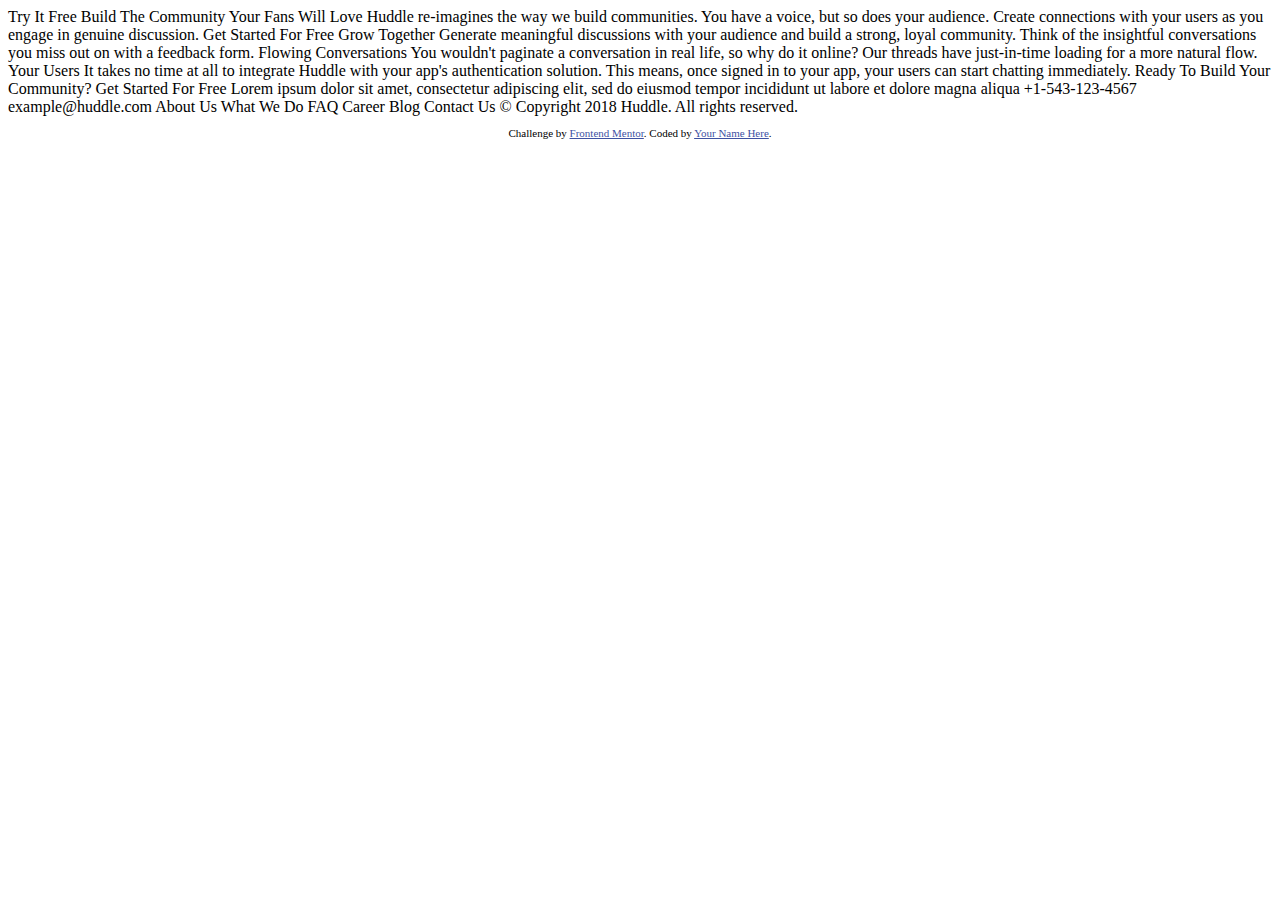
<file: html,css-2/huddle-task/index.html>
<!DOCTYPE html>
<html lang="en">
<head>
  <meta charset="UTF-8">
  <meta name="viewport" content="width=device-width, initial-scale=1.0"> <!-- displays site properly based on user's device -->

  <link rel="icon" type="image/png" sizes="32x32" href="./images/favicon-32x32.png">
  
  <title>Frontend Mentor | Huddle landing page with alternating feature blocks</title>

  <!-- Feel free to remove these styles or customise in your own stylesheet 👍 -->
  <style>
    .attribution { font-size: 11px; text-align: center; }
    .attribution a { color: hsl(228, 45%, 44%); }
  </style>
</head>
<body>

  Try It Free

  Build The Community Your Fans Will Love

  Huddle re-imagines the way we build communities. You have a voice, but so does your audience. 
  Create connections with your users as you engage in genuine discussion. 

  Get Started For Free

  Grow Together

  Generate meaningful discussions with your audience and build a strong, loyal community. 
  Think of the insightful conversations you miss out on with a feedback form. 

  Flowing Conversations

  You wouldn't paginate a conversation in real life, so why do it online? Our threads 
  have just-in-time loading for a more natural flow.

  Your Users

  It takes no time at all to integrate Huddle with your app's authentication solution. 
  This means, once signed in to your app, your users can start chatting immediately.

  Ready To Build Your Community?

  Get Started For Free

  Lorem ipsum dolor sit amet, consectetur adipiscing elit, sed do eiusmod tempor 
  incididunt ut labore et dolore magna aliqua

  +1-543-123-4567
  example@huddle.com

  About Us
  What We Do
  FAQ

  Career
  Blog
  Contact Us

  &copy; Copyright 2018 Huddle. All rights reserved.

  <footer>
    <p class="attribution">
      Challenge by <a href="https://www.frontendmentor.io?ref=challenge" target="_blank">Frontend Mentor</a>. 
      Coded by <a href="#">Your Name Here</a>.
    </p>
  </footer>
</body>
</html>
</file>
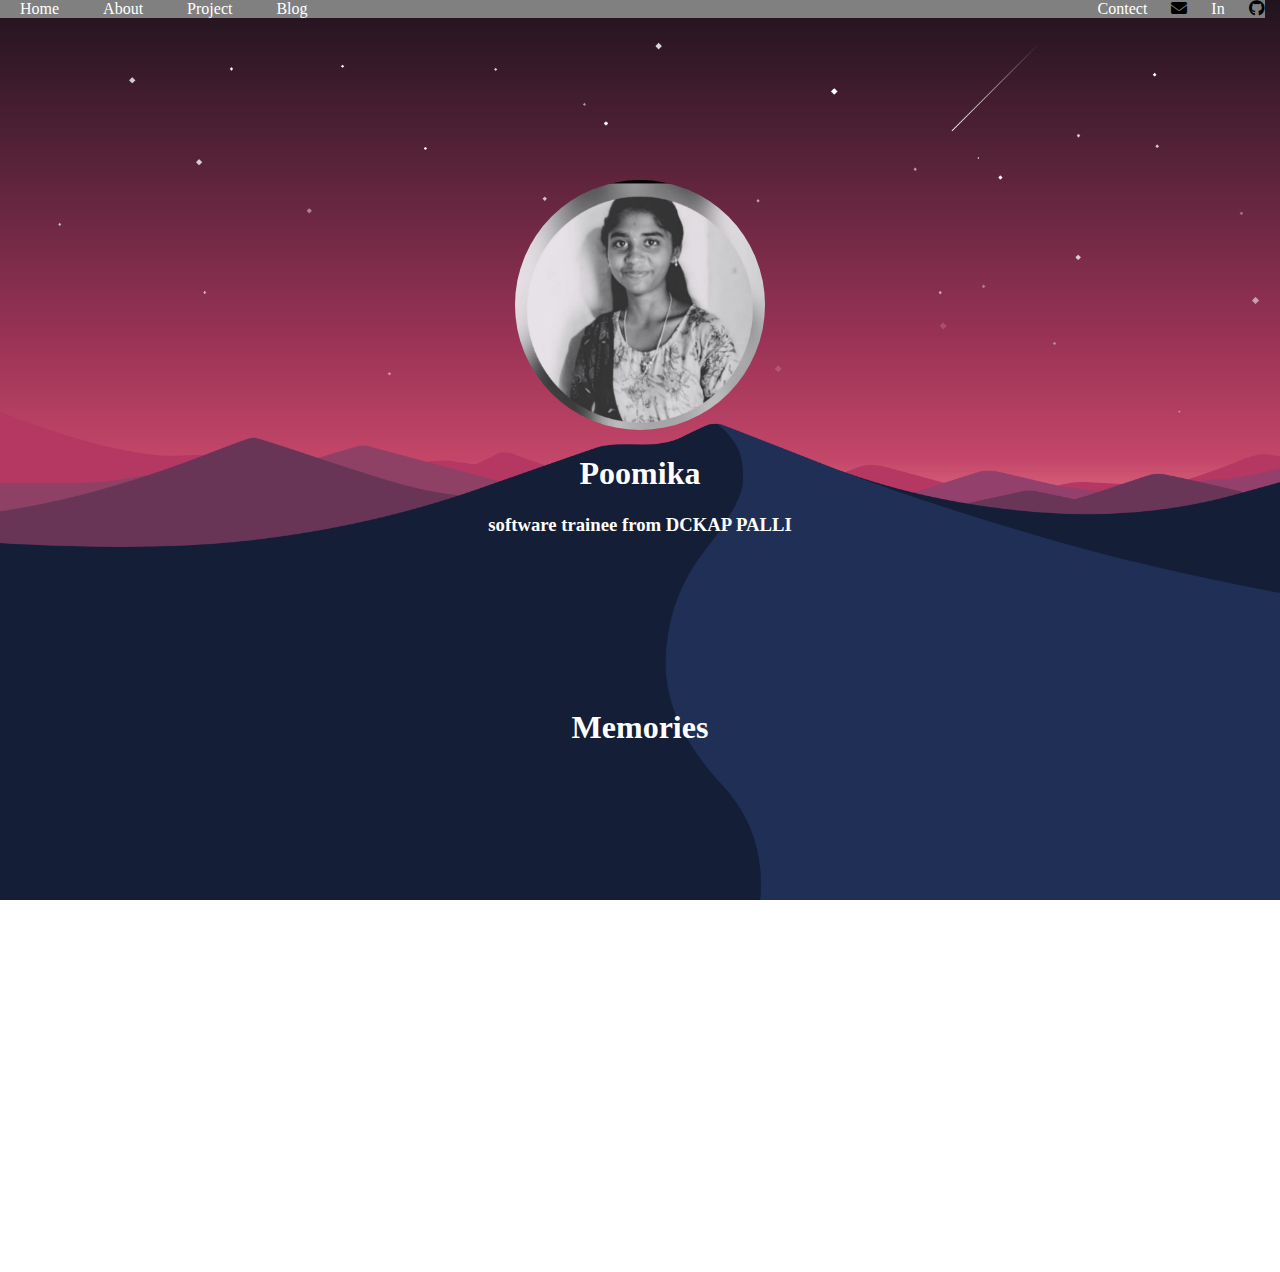
<file: html,css-2/webpage_block/index.html>
<!DOCTYPE html>
<html lang="en">
    <head>
        <meta charset="UTF-8">
        <meta name="viewport" content="">
        <title> Web page</title>
        <style>
            a{
               margin: 20px; 
               text-decoration: none;
               color: white;
            
            }
            body h1{
                color: white;
            }
            body h3{
                color: white;
            }
            .boomi{
               display: flex;
               justify-content: space-between;
               background-color:gray;
               position: fixed;
               
            }
            .boomi a{
                color: white;
            }
            body{
                background-image: url(bg.png) ;
                background-repeat:no repeat;
                background-size: cover;
                background-attachment: fixed;
                margin: 0;
                   }
                   img{
                    border-radius: 70%;
                   }
                   #blog h1{
                    color: white;
                     margin: 173px 73px -99px;
                    }
#blog iframe {

    margin: 92px;
    margin-top: 129px;
    width: 1091px;
    height: 400px;
}                 

        </style>
    
    <link rel="stylesheet" href="https://cdnjs.cloudflare.com/ajax/libs/font-awesome/6.4.2/css/all.min.css">
</head>
    <body>
    <div class="boomi">
        <div class="topnav">
         <a href=""> Home</a>
         <a href=""> About</a>
         <a href=""> Project</a>
         <a href="#blog"> Blog</a>
        </div> 
        <div><con style="margin-left: 750px;"><a href="contect"> Contect</a>
            <i class="fa-solid fa-envelope"></i>
            <a href="In"> In</a>
            <i  class="fa-brands fa-github"></i>  </con>
        </div>
    </div>
<br>
<br>
<br>
<br>
<br>
<br>
<br>
<br>
<br> 
<br>
<center>
    <img src="boomika.jpg"alt="circle" style="width: 250px;"
</center>
<br>
<center>
     <h1> Poomika</h1>
        <h3> software trainee from DCKAP PALLI</h3>
</center>
<div>
    
</div>
<div id="blog">
    <h1>Memories</h1>
    <div class="fram">
        <iframe src="https://poomika1.wordpress.com/2023/08/03/memories/" width="100%" height="300" style="border:none;">
        </iframe>
  </div>


   </body> 
    </html>
</file>
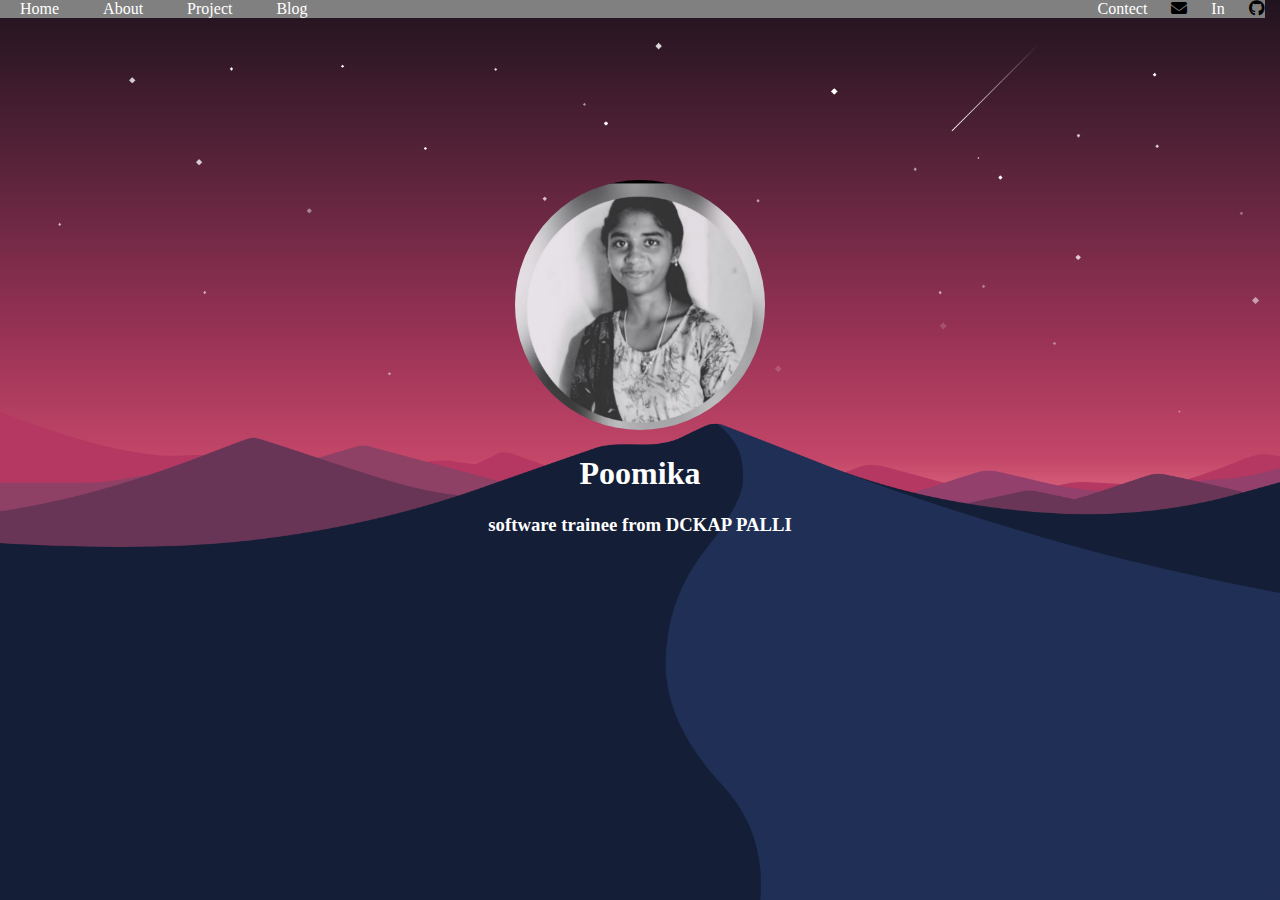
<file: html,css-2/profilo-task/proflio.html>
<!DOCTYPE html>
<html lang="en">
    <head>
        <meta charset="UTF-8">
        <meta name="viewport" content="">
        <title> Web page</title>
        <style>
            a{
               margin: 20px; 
               text-decoration: none;
               color: white;
            
            }
            body h1{
                color: white;
            }
            body h3{
                color: white;
            }
            .boomi{
               display: inline-flex;
               justify-content: space-around;
               background-color:gray;
               
            }
            .boomi a{
                color: white;
            }
            body{
                background-image: url(bg.png) ;
                background-repeat:no repeat;
                background-size: cover;
                background-attachment: fixed;
                margin: 0;
                   }
                   img{
                    border-radius: 70%;
                   }
        
                              

        </style>
    
    <link rel="stylesheet" href="https://cdnjs.cloudflare.com/ajax/libs/font-awesome/6.4.2/css/all.min.css">
</head>
    <body>
    <div class="boomi">
        <div class="topnav">
         <a href=""> Home</a>
         <a href=""> About</a>
         <a href=""> Project</a>
         <a href="Blog"> Blog</a>
        </div> 
        <div><con style="margin-left: 750px;"><a href="contect"> Contect</a>
            <i class="fa-solid fa-envelope"></i>
            <a href="In"> In</a>
            <i  class="fa-brands fa-github"></i>  </con>
        </div>
    </div>
<br>
<br>
<br>
<br>
<br>
<br>
<br>
<br>
<br> 
<br>
<center>
    <img src="boomika.jpg"alt="circle" style="width: 250px;"
</center>
<br>
<center>
     <h1> Poomika</h1>
        <h3> software trainee from DCKAP PALLI</h3>
</center>
<div>
    
</div>
   </body> 
    </html>
</file>
